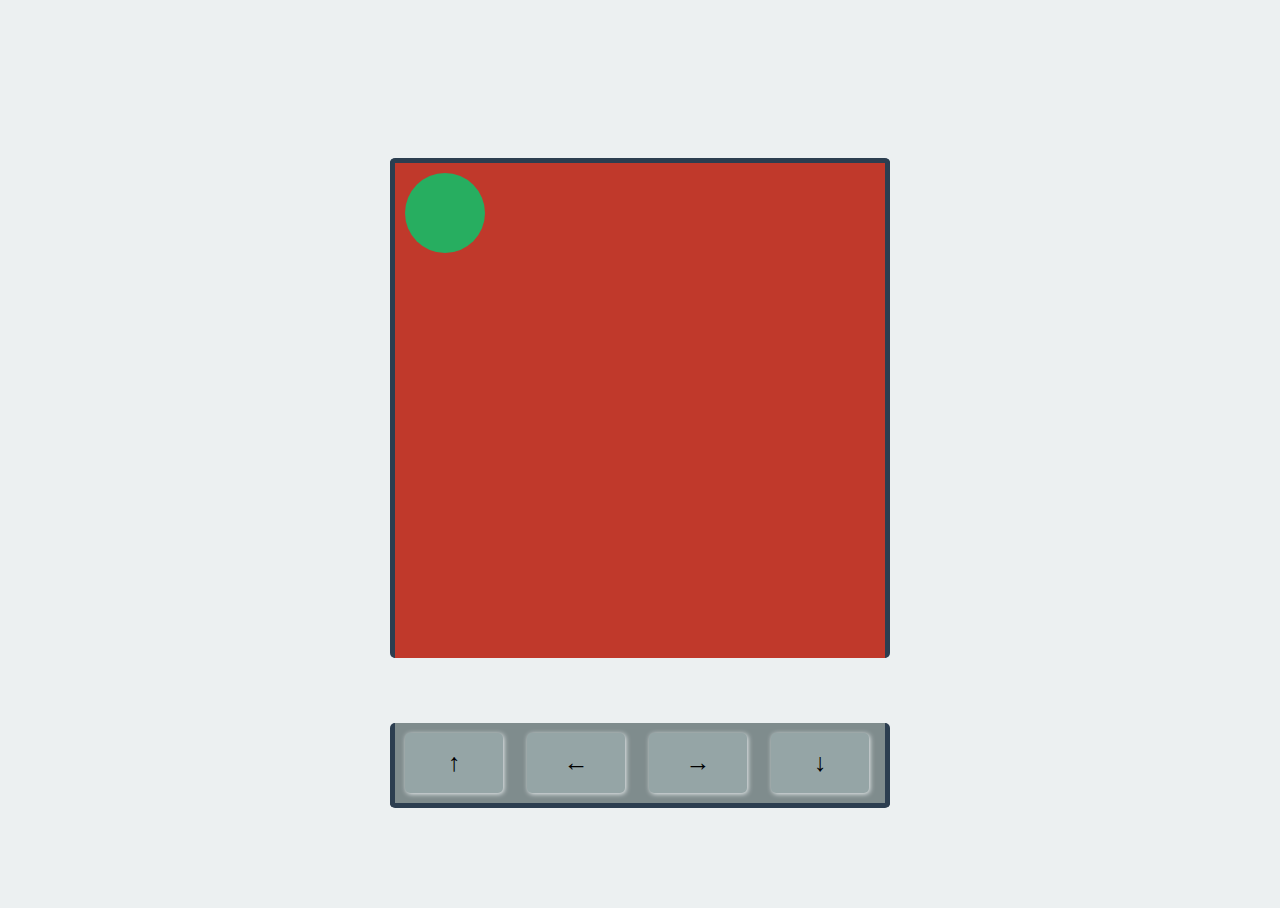
<file: ex.1/index.html>
<!DOCTYPE html>
<html>

<head>
    <title>DOM</title>
    <link rel="stylesheet" href="style.css" />
</head>

<body>
    <div id="container">
        <div id="playing-field" class="centered">
            <div id="block" class="centered"></div>
        </div>
        <div id="arrows" class="centered">
            <div id="up" class="arrow"onclick="moveUp()">&uarr;</div>
            <div id="left" class="arrow"onclick="moveLeft()">&larr;</div>
            <div id="right" class="arrow"onclick="moveRight()"  >&rarr;</div>
            <div id="down" class="arrow"onclick="moveDown()">&darr;</div>
        </div>
    </div>

    <script src="main.js"></script>
   
</body>

</html>
</file>
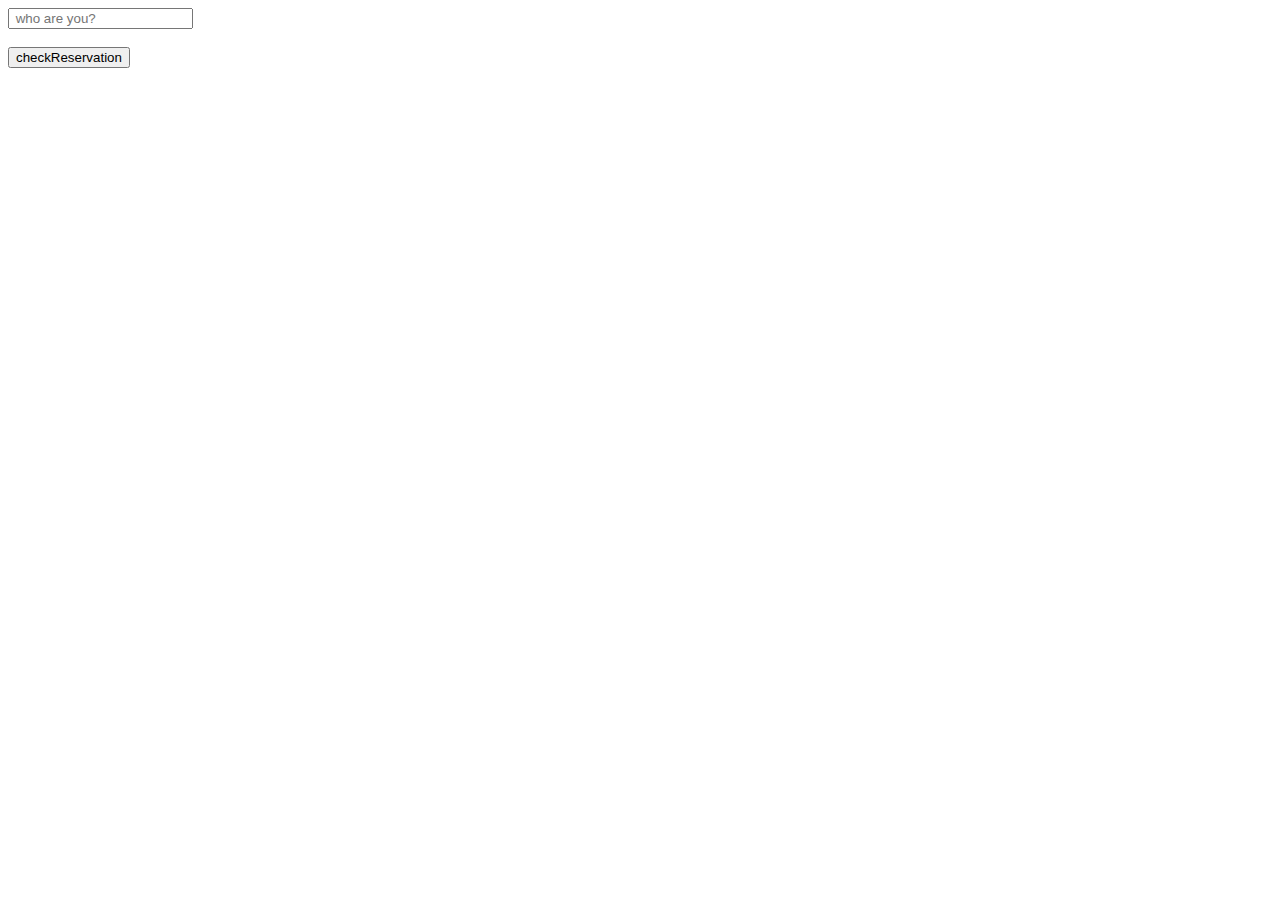
<file: ex.2/index1.html>
<!DOCTYPE html>
<html lang="en">
<head>
    <meta charset="UTF-8">
    <meta name="viewport" content="width=device-width, initial-scale=1.0">
    <title>Document</title>
</head>
<body>

    <input type="text" id="text" placeholder=" who are you?"><br></br>
    <input type="button" id="button" value="checkReservation"  onclick="checkReservation()"/><br></br>
            
    <script src="main1.js"></script>
</body>
</html>
</file>
<file: ex.1/style.css>
body{
    background-color: #ecf0f1;
}

#container{
    width: 100%;
    height: 100vh;
    
    position: absolute;
    margin-left: 50%;
    left: -250px;
}

#playing-field{
    width: 500px;
    height: 500px;
    
    position:absolute;
    margin-top: -300px;
    top:50%;

    border-radius: 5px;
    border: 5px solid #2c3e50;
    border-bottom: none;
    box-sizing: border-box;
    
    background-color: #c0392b;
    padding: 10px;
}

#block{
    position: absolute;
    width: 80px;
    height: 80px;
    
    background-color: #27ae60;
    border-radius: 50%;
}

#arrows{
    border: 5px solid #2c3e50;
    border-top: none;
    box-sizing: border-box;
    border-radius: 5px;
    
    width: 500px;
    height: 85px;
    position: absolute;
    bottom: 100px;
    
    background-color: #7f8c8d;
}

.arrow{
    border-radius: 5px;
    box-shadow: 1px 1px 5px #ecf0f1;
    
    display: inline-block;
    text-align: center;
    margin:10px;
    width:20%;
    height:60px;
    line-height: 60px;
    
    background-color: #95a5a6;
    font-size: 25px;
    font-weight: bold;
    cursor: pointer;
    user-select: none;
}

.arrow:active{
    background-color: #7f8c8d
}
</file>
